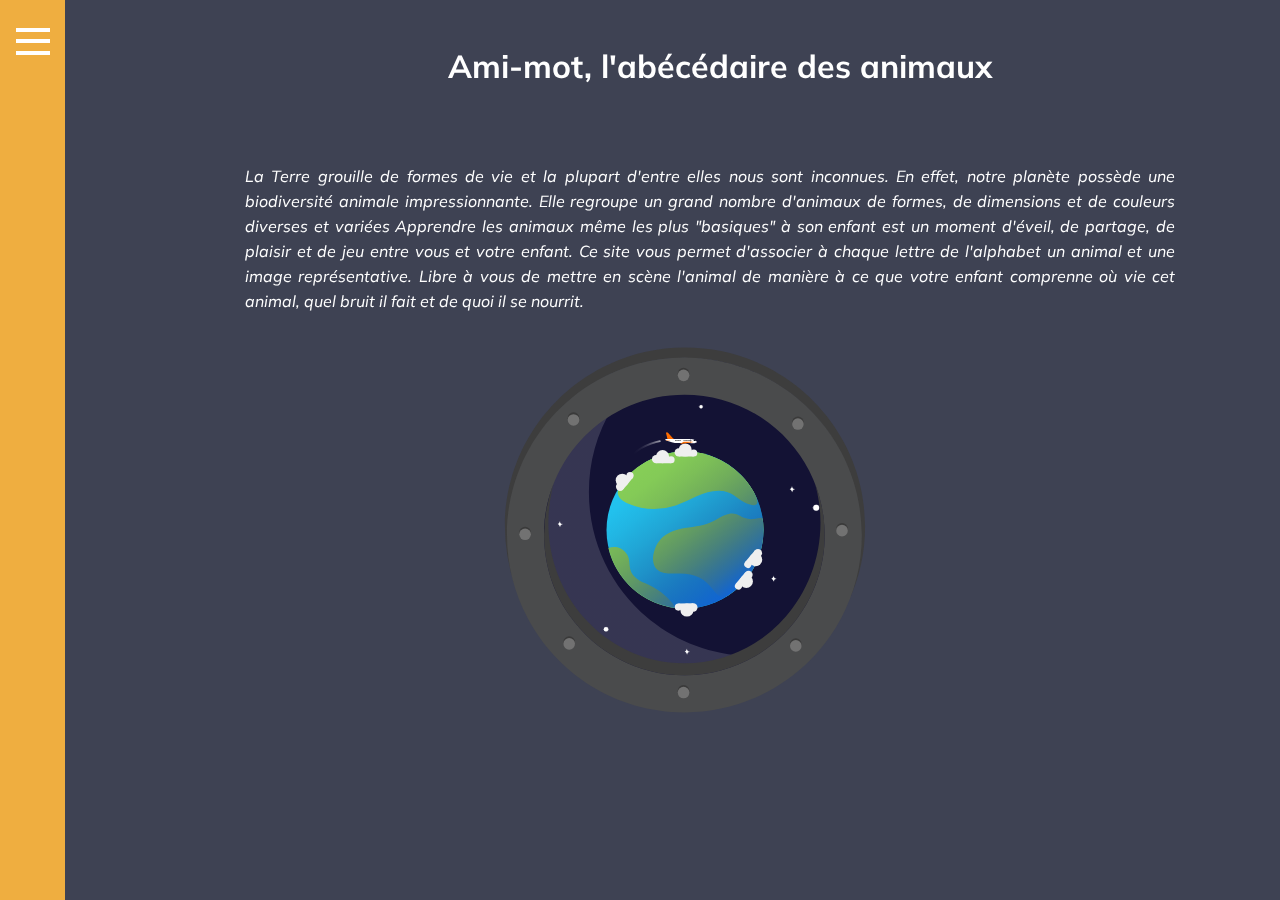
<file: index.html>
<!DOCTYPE html>
<html lang="en" dir="ltr">
    <head>
      <meta charset="utf-8">
      <title>Ami-mot</title>
      <link rel="stylesheet" href="css/master.css">
      <link href="https://fonts.googleapis.com/css2?family=Muli:wght@600&display=swap" rel="stylesheet">
    </head>
    <body>
      <div id="wrap">
        <header class="header">
          <nav class="nav">
            <a href="#wrap" id="open">
              <svg version="1.1" xmlns="http://www.w3.org/2000/svg" xmlns:xlink="http://www.w3.org/1999/xlink" x="0px" y="0px" width="34px" height="27px" viewBox="0 0 34 27" enable-background="new 0 0 34 27" xml:space="preserve">
                <rect fill="#FFFFFF" width="34" height="4"/>
                <rect y="11" fill="#FFFFFF" width="34" height="4"/>
                <rect y="23" fill="#FFFFFF" width="34" height="4"/>
              </svg>
              <a href="#" id="close">x</a>
              <ul>
                <li class="onglet1 active"><a href="index.html">Accueil</a></li>
                <li class="onglet2"><a href="abecedaire.html">Mon abécédaire</a></li>
                <li class="onglet2"><a href="qui.html">Qui suis-je ?</a></li>
              </ul>
          </nav>
          <a href="#" class="backdrop"></a>
        </header>

        <main class="main">
          <h1 class="Titre1">Ami-mot, l'abécédaire des animaux</h1>
          <section id="section01">
            <p class="texteSect1">
              La Terre grouille de formes de vie et la plupart d'entre elles nous sont inconnues.
              En effet, notre planète possède une biodiversité animale impressionnante. Elle regroupe un grand nombre d'animaux de formes, de dimensions et de couleurs diverses et variées
              Apprendre les animaux même les plus "basiques" à son enfant est un moment d'éveil, de partage, de plaisir et de jeu entre vous et votre enfant.
              Ce site vous permet d'associer à chaque lettre de l'alphabet un animal et une image représentative. Libre à vous de mettre en scène l'animal de manière à ce que votre enfant comprenne où vie cet animal, quel bruit il fait et de quoi il se nourrit.
            </p>
            <figure class="HublotGalaxy">
              <img class="fond" src="images/fond.svg" alt="">
              <img class="terre" src="images/terre.svg" alt="">
              <img class="ombre" src="images/ombre.svg" alt="">
              <img class="nuage" src="images/nuage.svg" alt="">
              <img class="nuage2" src="images/nuage2.svg" alt="">
              <img class="avion" src="images/avion.svg" alt="">
              <img class="hublot" src="images/hublot.svg" alt="">
            </figure>
          </section>
        </main>
      </div>
    </body>
</html>
</file>
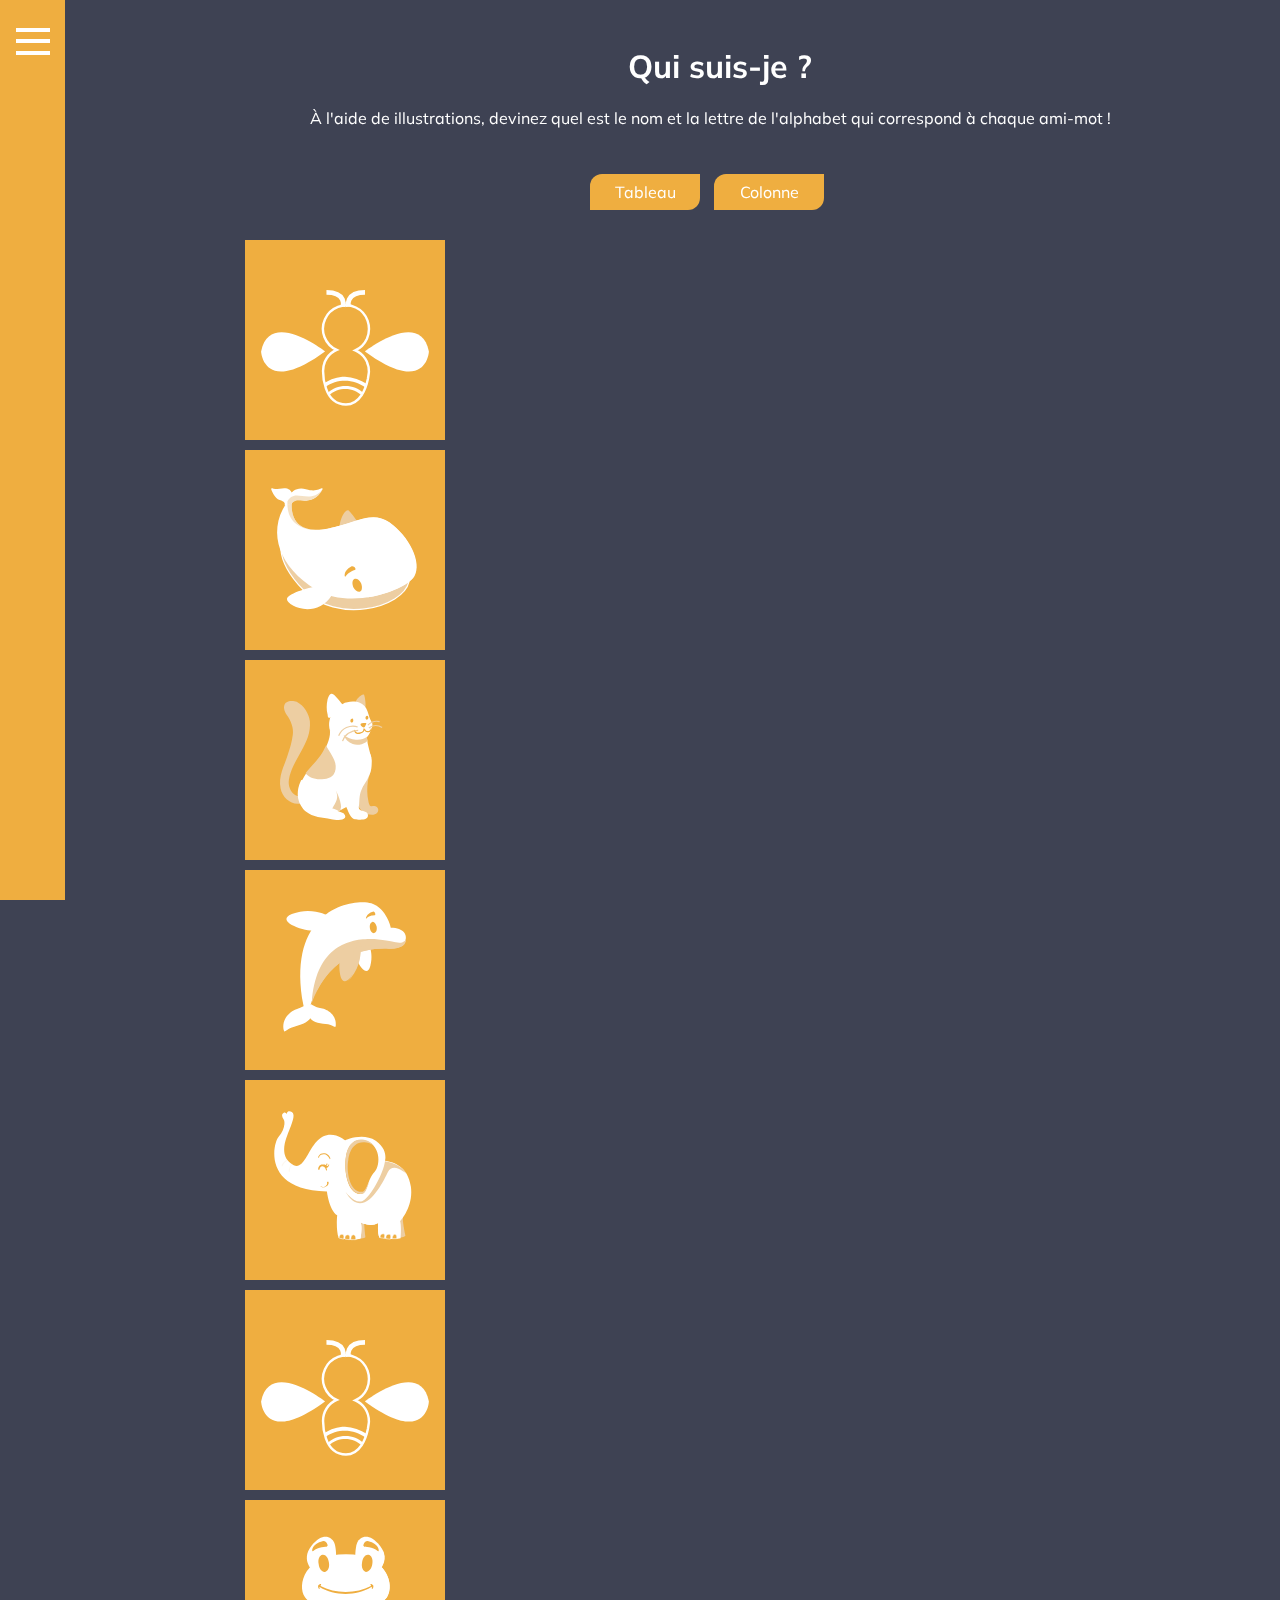
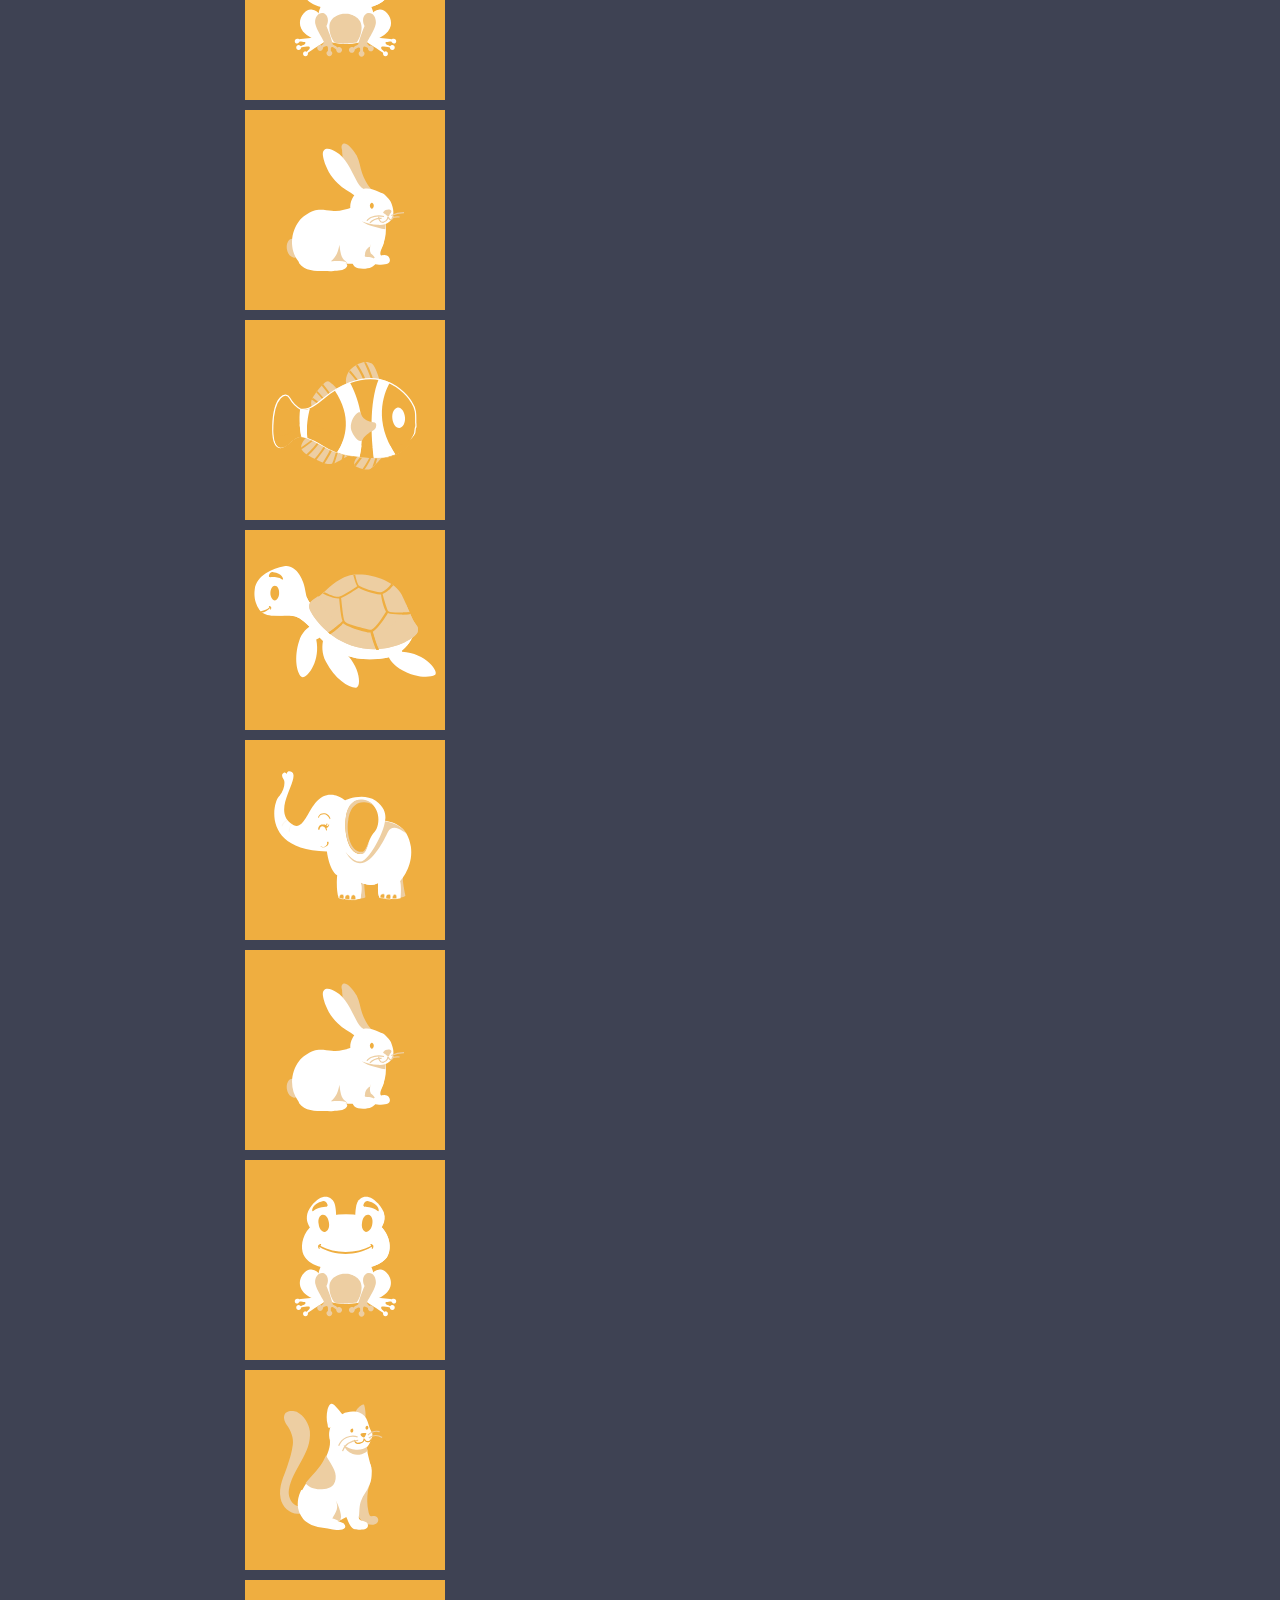
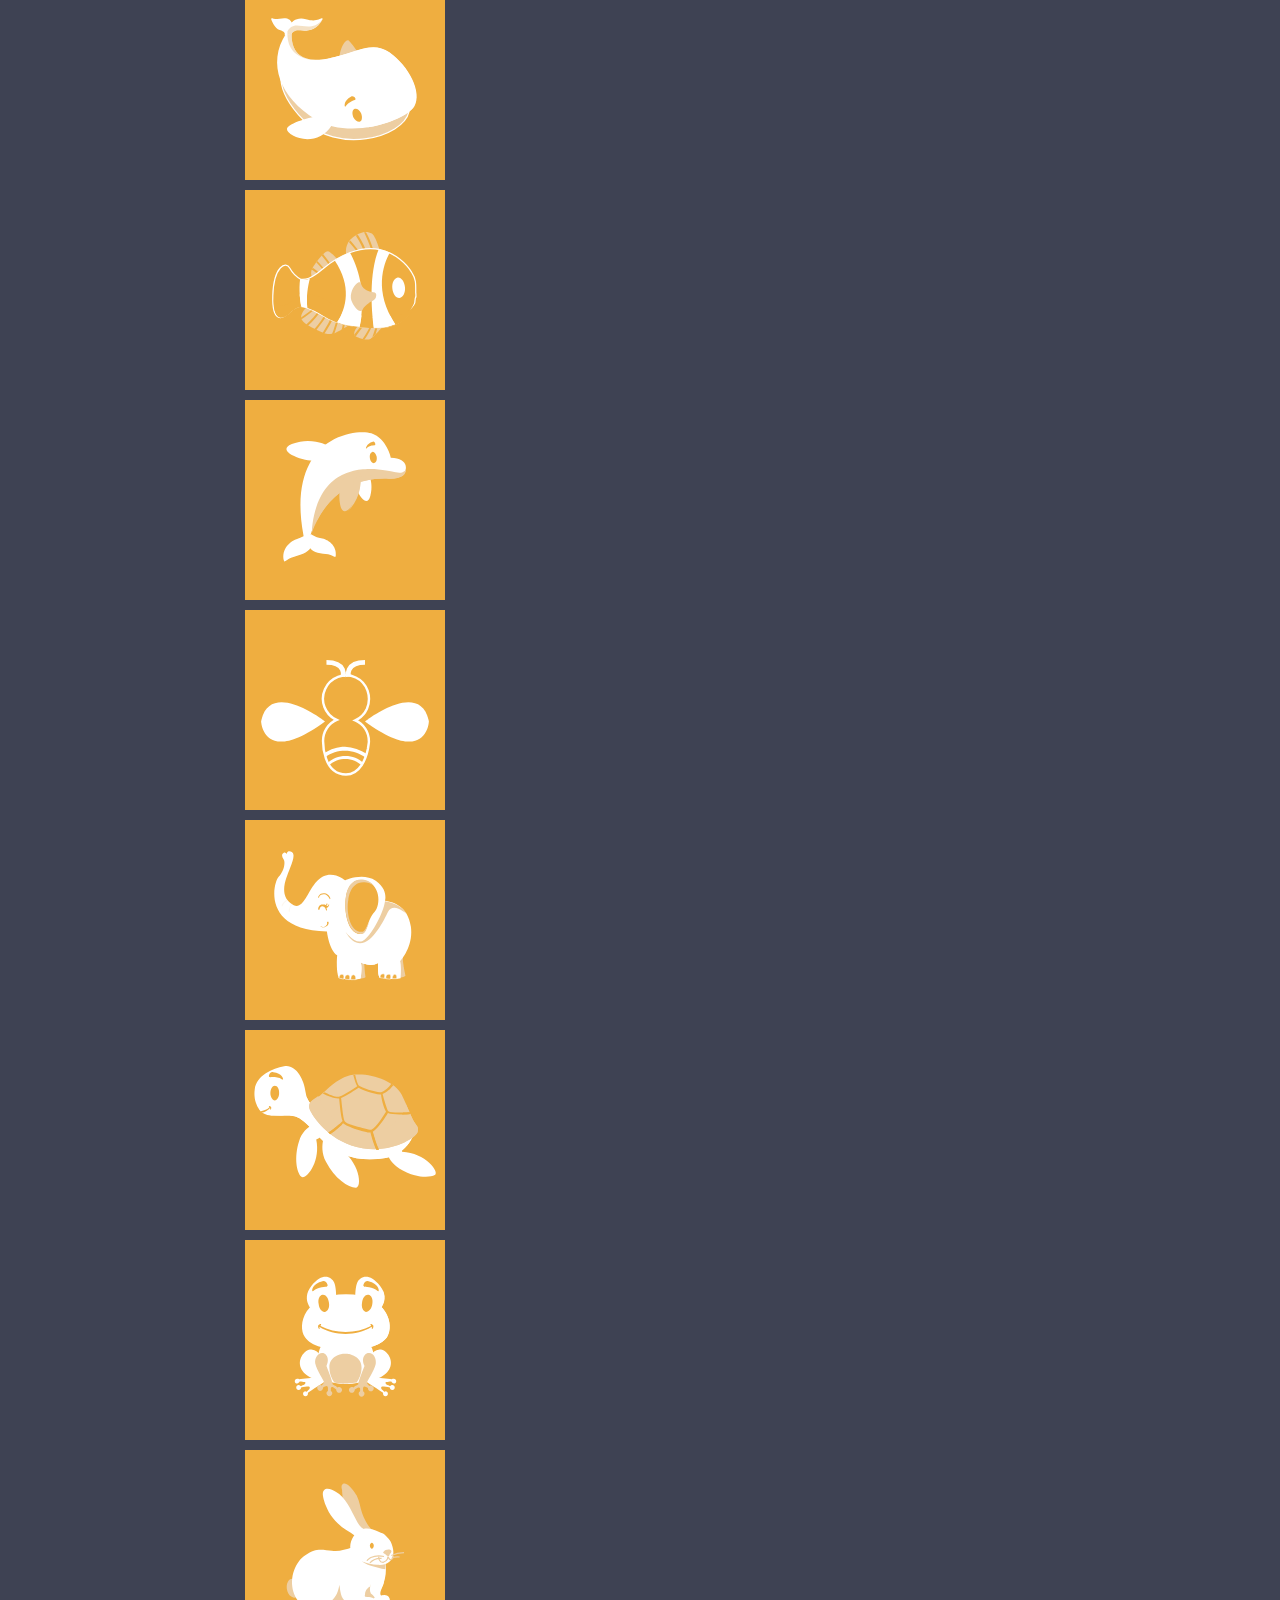
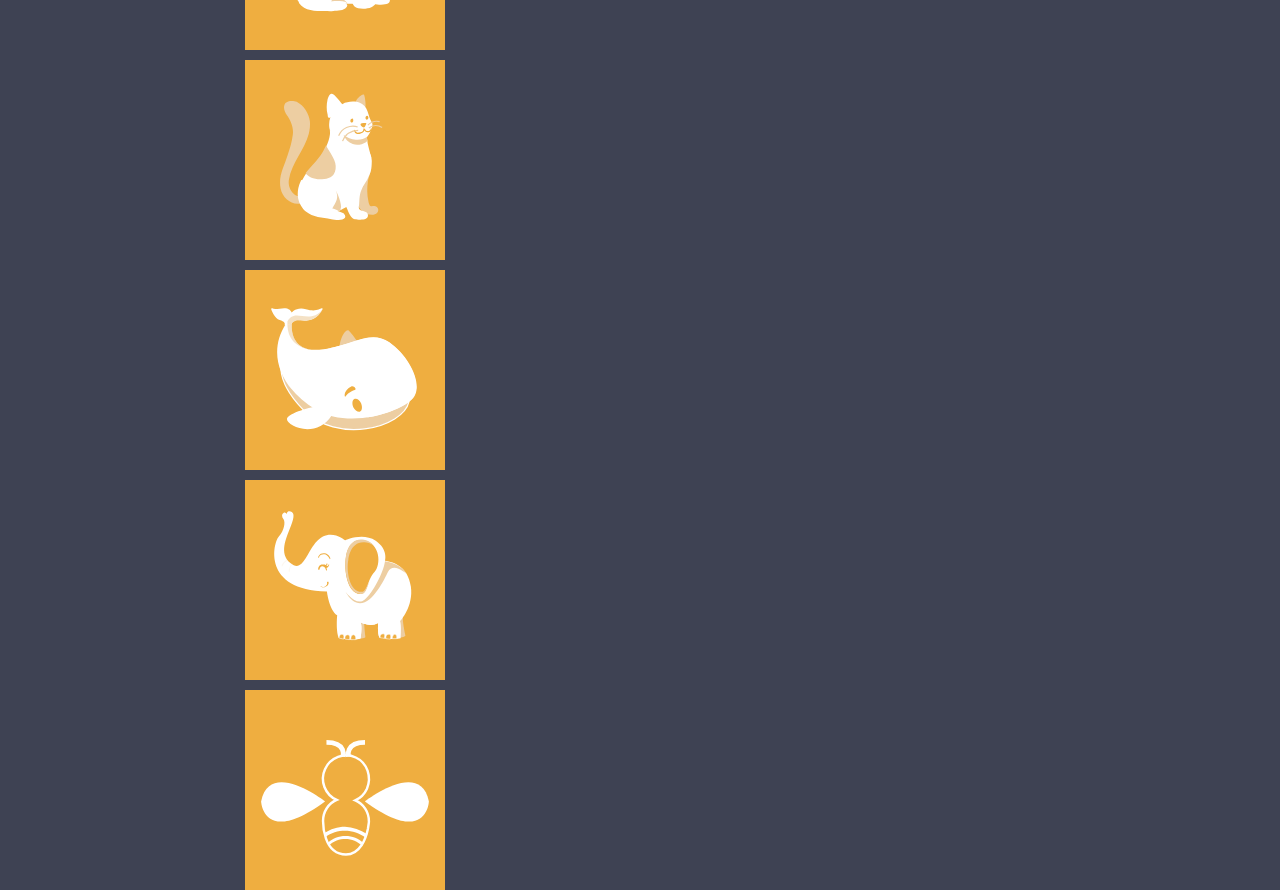
<file: qui.html>
<!DOCTYPE html>
<html lang="en" dir="ltr">
    <head>
      <meta charset="utf-8">
      <title>Ami-mot</title>
      <link rel="stylesheet" href="css/master.css">
      <link href="https://fonts.googleapis.com/css2?family=Muli:wght@600&display=swap" rel="stylesheet">
    </head>
    <body>
      <div id="wrap">
        <header class="header">
          <nav class="nav">
            <a href="#wrap" id="open">
              <svg version="1.1" xmlns="http://www.w3.org/2000/svg" xmlns:xlink="http://www.w3.org/1999/xlink" x="0px" y="0px" width="34px" height="27px" viewBox="0 0 34 27" enable-background="new 0 0 34 27" xml:space="preserve">
                <rect fill="#FFFFFF" width="34" height="4"/>
                <rect y="11" fill="#FFFFFF" width="34" height="4"/>
                <rect y="23" fill="#FFFFFF" width="34" height="4"/>
              </svg>
              <a href="#" id="close">x</a>
              <ul>
                <li class="onglet1"><a href="index.html">Accueil</a></li>
                <li class="onglet2"><a href="abecedaire.html">Mon abécédaire</a></li>
                <li class="onglet2 active"><a href="qui.html">Qui suis-je ?</a></li>
              </ul>
          </nav>
          <a href="#" class="backdrop"></a>
        </header>

        <main class="main">
          <h1 class="Titre1">Qui suis-je ?</h1>
          <section id="section02">
            <p class="Texte1">À l'aide de illustrations, devinez quel est le nom et la lettre de l'alphabet qui correspond à chaque ami-mot !</p>
            <div id="scroll_to_top">
              <a href="#top"><img src="images/top.svg" alt="Retourner en haut" /></a>
            </div>
            <div class="boutonABC">
              <button type="button" name="Tableau"><a href="#containerimg">Tableau</a></button>
              <button type="button" name="Ligne"><a href="#section02">Colonne</a></button>
            </div>
            <div id="containerimg">
              <article>
                <span>A</span>
                <img src="images/abeille.svg" alt="Abeille">
                <p>Abeille</p>
              </article>
              <article>
                <span>B</span>
                <img src="images/baleine.svg" alt="Baleine">
                <p>Baleine</p>
              </article>
              <article>
                <span>C</span>
                <img src="images/chat.svg" alt="Chat">
                <p>Chat</p>
              </article>
              <article>
                <span>D</span>
                <img src="images/dauphin.svg" alt="Dauphin">
                <p>Dauphin</p>
              </article>
              <article>
                <span>E</span>
                <img src="images/elephant.svg" alt="Eléphant">
                <p>Éléphant</p>
              </article>
              <article>
                <span>F</span>
                <img src="images/abeille.svg" alt="Fourmi">
                <p>Fourmi</p>
              </article>
              <article>
                <span>G</span>
                <img src="images/grenouille.svg" alt="Grenouille">
                <p>Grenouille</p>
              </article>
              <article>
                <span>H</span>
                <img src="images/lapin.svg" alt="Hibou">
                <p>Hibou</p>
              </article>
              <article>
                <span>I</span>
                <img src="images/poisson.svg" alt="Iguane">
                <p>Iguane</p>
              </article>
              <article>
                <span>J</span>
                <img src="images/tortue.svg" alt="Jaguar">
                <p>Jaguar</p>
              </article>
              <article>
                <span>K</span>
                <img src="images/elephant.svg" alt="Koala">
                <p>Koala</p>
              </article>
              <article>
                <span>L</span>
                <img src="images/lapin.svg" alt="Lapin">
                <p>Lapin</p>
              </article>
              <article>
                <span>M</span>
                <img src="images/grenouille.svg" alt="Mouton">
                <p>Mouton</p>
              </article>
              <article>
                <span>N</span>
                <img src="images/chat.svg" alt="Narval">
                <p>Narval</p>
              </article>
              <article>
                <span>O</span>
                <img src="images/baleine.svg" alt="Otarie">
                <p>Otarie</p>
              </article>
              <article>
                <span>P</span>
                <img src="images/poisson.svg" alt="Poisson">
                <p>Poisson</p>
              </article>
              <article>
                <span>Q</span>
                <img src="images/dauphin.svg" alt="Quetzal">
                <p>Quetzal</p>
              </article>
              <article>
                <span>R</span>
                <img src="images/abeille.svg" alt="Renard">
                <p>Renard</p>
              </article>
              <article>
                <span>S</span>
                <img src="images/elephant.svg" alt="Souris">
                <p>Souris</p>
              </article>
              <article>
                <span>T</span>
                <img src="images/tortue.svg" alt="Tortue">
                <p>Tortue</p>
              </article>
              <article>
                <span>U</span>
                <img src="images/grenouille.svg" alt="Urubu">
                <p>Urubu</p>
              </article>
              <article>
                <span>V</span>
                <img src="images/lapin.svg" alt="Vache">
                <p>Vache</p>
              </article>
              <article>
                <span>W</span>
                <img src="images/chat.svg" alt="Wallaby">
                <p>Wallaby</p>
              </article>
              <article>
                <span>X</span>
                <img src="images/baleine.svg" alt="Xérus">
                <p>Xérus</p>
              </article>
              <article>
                <span>Y</span>
                <img src="images/elephant.svg" alt="Yack">
                <p>Yack</p>
              </article>
              <article>
                <span>Z</span>
                <img src="images/abeille.svg" alt="Zèbre">
                <p>Zèbre</p>
              </article>

            </div>
          </section>
        </main>
      </div>
    </body>
</html>
</file>
<file: css/master.css>
/* BOUTON TOP */
#scroll_to_top {
  position: fixed;
  width: 70px;
  height: 70px;
  bottom: 50px;
  right: -280px;
}
#scroll_to_top img {
  width: 70px;
}

#top:target #containerabc,

#containerabc:target {
  display: flex;
  flex-flow: row wrap;
  justify-content: space-around;
  height: 300px;
}



/* GENERAL */
body {
  margin: 0;
  background-color: #3e4253;
  font-family: 'Muli', sans-serif;
  text-decoration: none;
  color: white;
}

h1 {
  transform: translate3d(+165px, 0, 0);
}

h2 {
  transform: translate3d(+296px, 0, 0);
}

a {
  text-decoration: none;
  color: white;
}

/* LE SITE  */
.main {
  padding: 25px;
  flex: 1;
  display:inline-block;
  width: 930px;
}

section {
  min-height: 85vh;
  transform: translate3d(+155px, 0, 0);
}

.Titre1 {
  text-align: center;
}

.Texte1 {
  text-align: center;
}

.texteSect1 {
  text-align: center;
  padding-top: 40px;
  font-style: italic;
  line-height: 25px;
  text-align: justify;
}

#section01 {
  height: 600px;
  overflow:hidden;
}



/* MENU */

ul {
  list-style:none;
  margin-left: 10px;
  padding-left: 10px;
}

li {
  line-height: 40px;
  font-weight: bold;
}

#wrap {
  margin: 0;
  display: flex;
  position: absolute;
  height: 100%;
  transition: transform .4s cubic-bezier(.25, .1, .25, 1);
}

#wrap:not(:target) {
  transform: translate3d(-335px, 0, 0);
}

#wrap:target {
  transform: translate3d(0, 0, 0);
}

#open,
#close {
  height: 44px;
  text-align: right;
  display: block;
  margin-right: -30px;
}

#close {
  font-size: 26px;
}

#wrap:target #open,
#wrap:not(:target) #close {
  display: none;
}

#wrap:target #open {
  display: none;
}

.nav {
  padding: 25px;
}

.nav a:hover {
  color: #3e4253;
  text-decoration: underline;
}

.nav a{
  color: white;
  display: block;
  text-decoration: none;
}

.header {
  background: #efae40;
  width: 360px;
  padding: 0 20px;
  display:inline-block;
  vertical-align:top;
  font-size: 30px;
  color: white;
}

.onglet1 {
  margin-top: 150px;
  text-decoration: none;
}

.onglet2 {
  margin-top: 60px;
  text-decoration: none;
}



/* HUBLOT ANIMATION */
@keyframes rotation01 {
		from {
				transform: rotate(0deg);
		}
		to {
				transform: rotate(360deg);
		}
}

@keyframes rotation02 {
		from {
				transform: rotate(360deg);
		}
		to {
				transform: rotate(0deg);
		}
}

.HublotGalaxy {
  background: green;
  max-width: 600px;
  position: relative;
  padding-left: 200px;
}

.HublotGalaxy img {
  position: absolute;
  top : 0;
  width: 50%;
}

.fond{
    animation: rotation01 70s infinite linear;
}

.terre{
    animation: rotation01 30s infinite linear;
}

.nuage {
    animation: rotation02 80s infinite linear;
}

.nuage2 {
    animation: rotation02 40s infinite linear;

}

.avion {
    animation: rotation01 10s infinite linear;
}



/* ABECEDAIRE */
/* Boutons */
.boutonABC {
  transform: translate3d(+340px, 0, 0);
}

button {
	width:110px;
  border-radius:12px 0 12px 0;
	background: #efae40;
	border:none;
	color: #ffffff;
	font: 16px 'Muli';
	padding:8px 0 8px 0;
  margin: 30px 5px 20px 5px;
}

button:hover {
  background: #de9a27;
}



/* Containers */
article {
  width: 200px;
  height: 200px;
  margin-top: 10px;
  background-color: #efae40;
  font-size: 150px;
  text-align: center;
  position: relative;
}

/* Container Abécédaire */
#containerabc:target {
  display: flex;
  flex-flow: row wrap;
  justify-content: space-around;
  height: 300px;
}

#containerabc article img {
  position: absolute;
  top: 0;
  bottom: 0;
  left: 0;
  width: 100%;
  opacity: 0;
  transition: opacity 0.5s ease-in;
}

#containerabc article p {
  font-size: 20px;
  text-align: center;
  position: absolute;
  bottom: 0;
  width: 100%;
  opacity: 0;
  transition: opacity 0.5s ease-in;
}

#containerabc article:hover img,
#containerabc article:hover p {
  opacity: 1;
}

#containerabc article span {
  opacity: 1;
  transition: opacity 0.5s ease-in;
}

#containerabc article:hover span {
  opacity: 0;
}

/* Container Qui suis-je ? */
#containerimg:target {
  display: flex;
  flex-flow: row wrap;
  justify-content: space-around;
  height: 300px;
}

#containerimg article img {
  position: absolute;
  top: 14%;
  left: 0;
  width: 100%;
  opacity: 1;
  transition: opacity 0.5s ease-in;
}

#containerimg article p {
  font-size: 20px;
  text-align: center;
  position: absolute;
  bottom: 0;
  width: 100%;
  opacity: 0;
  transition: opacity 0.5s ease-in;
}

#containerimg article:hover img {
  opacity: 0;
}

#containerimg article span {
  opacity: 0;
  transition: opacity 0.5s ease-in;
}

#containerimg article:hover span,
#containerimg article:hover p {
  opacity: 1;
}
</file>
